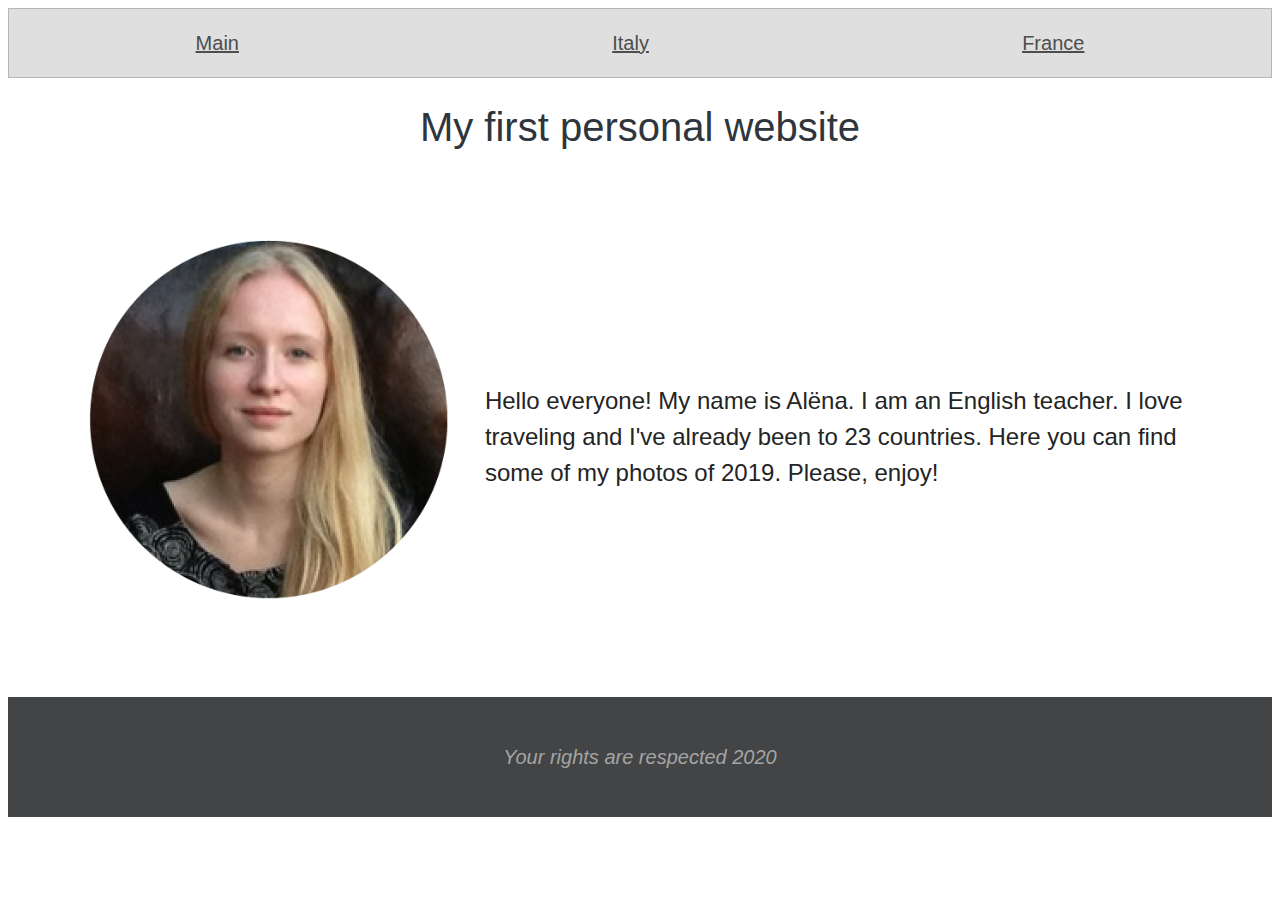
<file: index.html>
<!DOCTYPE html>
<html lang="en">

<head>
    <meta charset="UTF-8">
    <title>My first personal website</title>
    <link rel="stylesheet" href="style.css">
</head>

<body>
    <header>
        <a href="index.html">Main</a>
        <a href="italy.html">Italy</a>
        <a href="france.html">France</a>
    </header>
    <h1>My first personal website</h1>
    <main>
        <img src="images/Face.png" alt="photo">
        <p>
            Hello everyone! My name is Alёna. I am an English teacher. I love traveling and I've already been to 23 countries. Here you can find some of my photos of 2019. Please, enjoy!
        </p>
    </main>
    <footer>Your rights are respected 2020</footer>
</body>
</html>
</file>
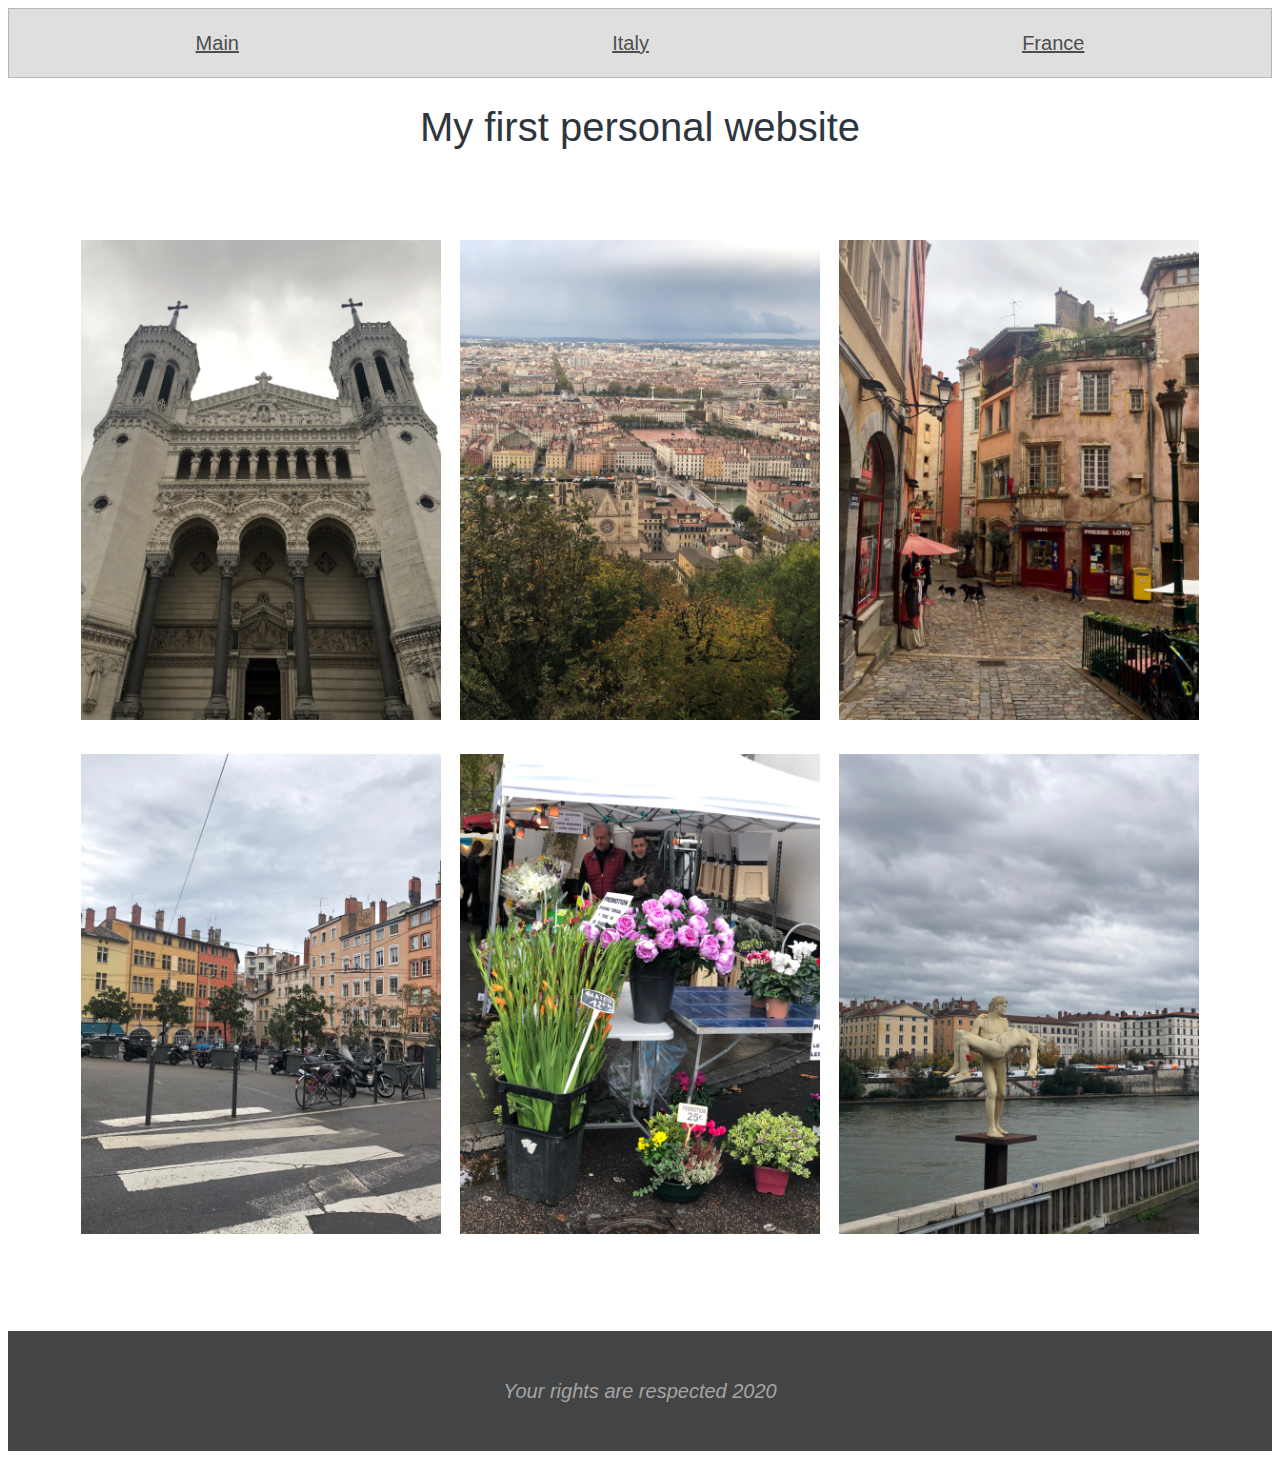
<file: france.html>
<!DOCTYPE html>
<html lang="en">

<head>
    <meta charset="UTF-8">
    <title>My first personal website</title>
    <link rel="stylesheet" href="style.css">
</head>

<body>
    <header>
        <a href="index.html">Main</a>
        <a href="italy.html">Italy</a>
        <a href="france.html">France</a>
    </header>
    <h1>My first personal website</h1>
    <main>
      <img src="images/f1.jpg" alt="photo-7">
      <img src="images/f2.jpg" alt="photo-8">
      <img src="images/f3.jpg" alt="photo-9">
      <img src="images/f4.jpg" alt="photo-10">
      <img src="images/f5.jpg" alt="photo-11">
      <img src="images/f6.jpg" alt="photo-12">
    </main>
    <footer>Your rights are respected 2020</footer>
</body>
</html>
</file>
<file: style.css>
body {
    font-family: 'Roboto', sans-serif;
}

title {
}

link {
}

header {
    height: 68px;
    background-color: #dfdfdf;
    border: 1px solid #b5b7ba;
    display: flex;
    /* горизонтальное расположение */
    justify-content: space-around;
    /* равномерное распределение по горизонтали */
    align-items: center;
    /* вертикальное центрирование */
}

header a {
    font-size: 20px;
    color: #4d4d4d;
    text-align: left;
}

h1 {
    font-size: 40px;
    font-weight: 300;
    color: #2e353d;
    text-align: center;
}

main {
    display: flex;
    justify-content: space-around;
    align-items: center;
    padding: 5%;
    flex-wrap: wrap; 
    /* картинка перепрыгивает наверх */
}

main img {
    width: 360px;
    padding-bottom: 3%;
}

main p {
    width: 706px;
    font-size: 24px;
    font-weight: 100;
    color: #242424;
    text-align: left;
    line-height: 36px;
}

footer {
    font-size: 20px;
    font-style: italic;
    color: #a4a4a4;
    text-align: left;
    height: 120px;
    background-color: #434445;
    display: flex;
    justify-content: space-around;
    align-items: center;
}
</file>
